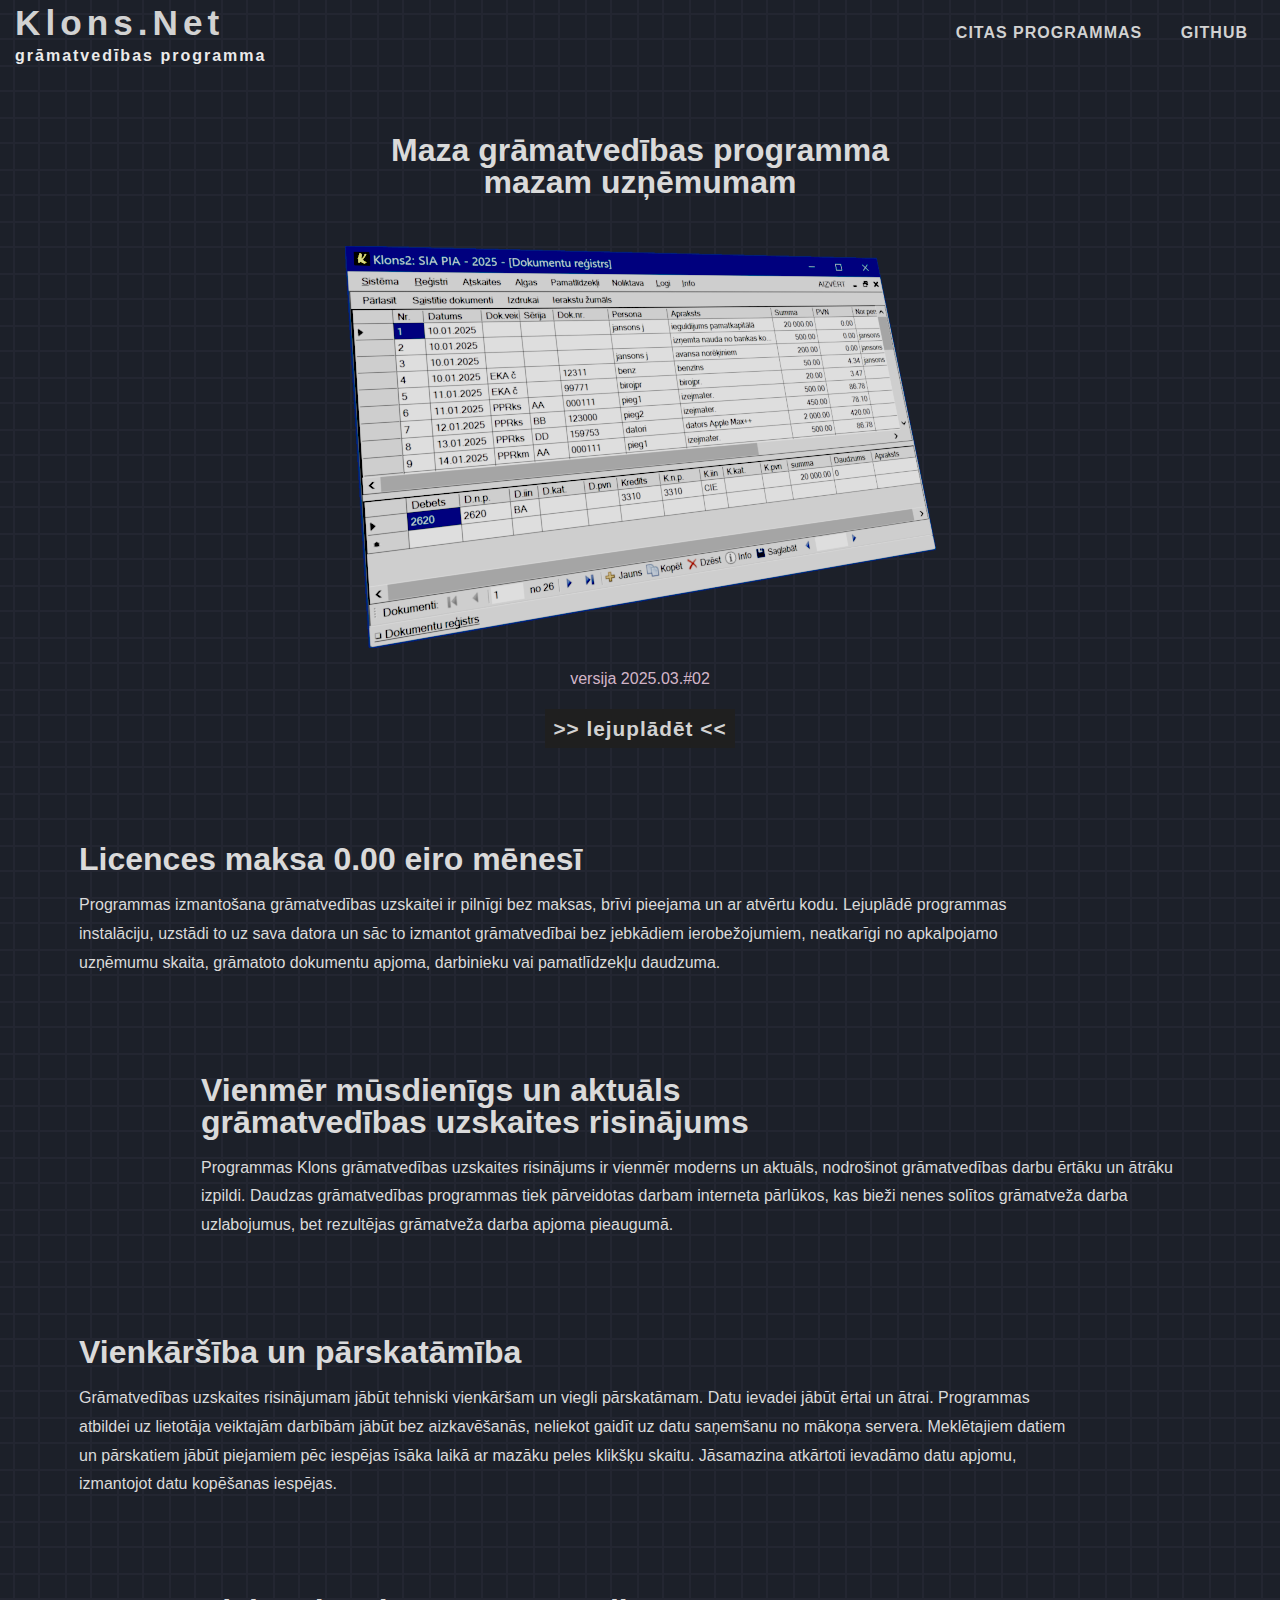
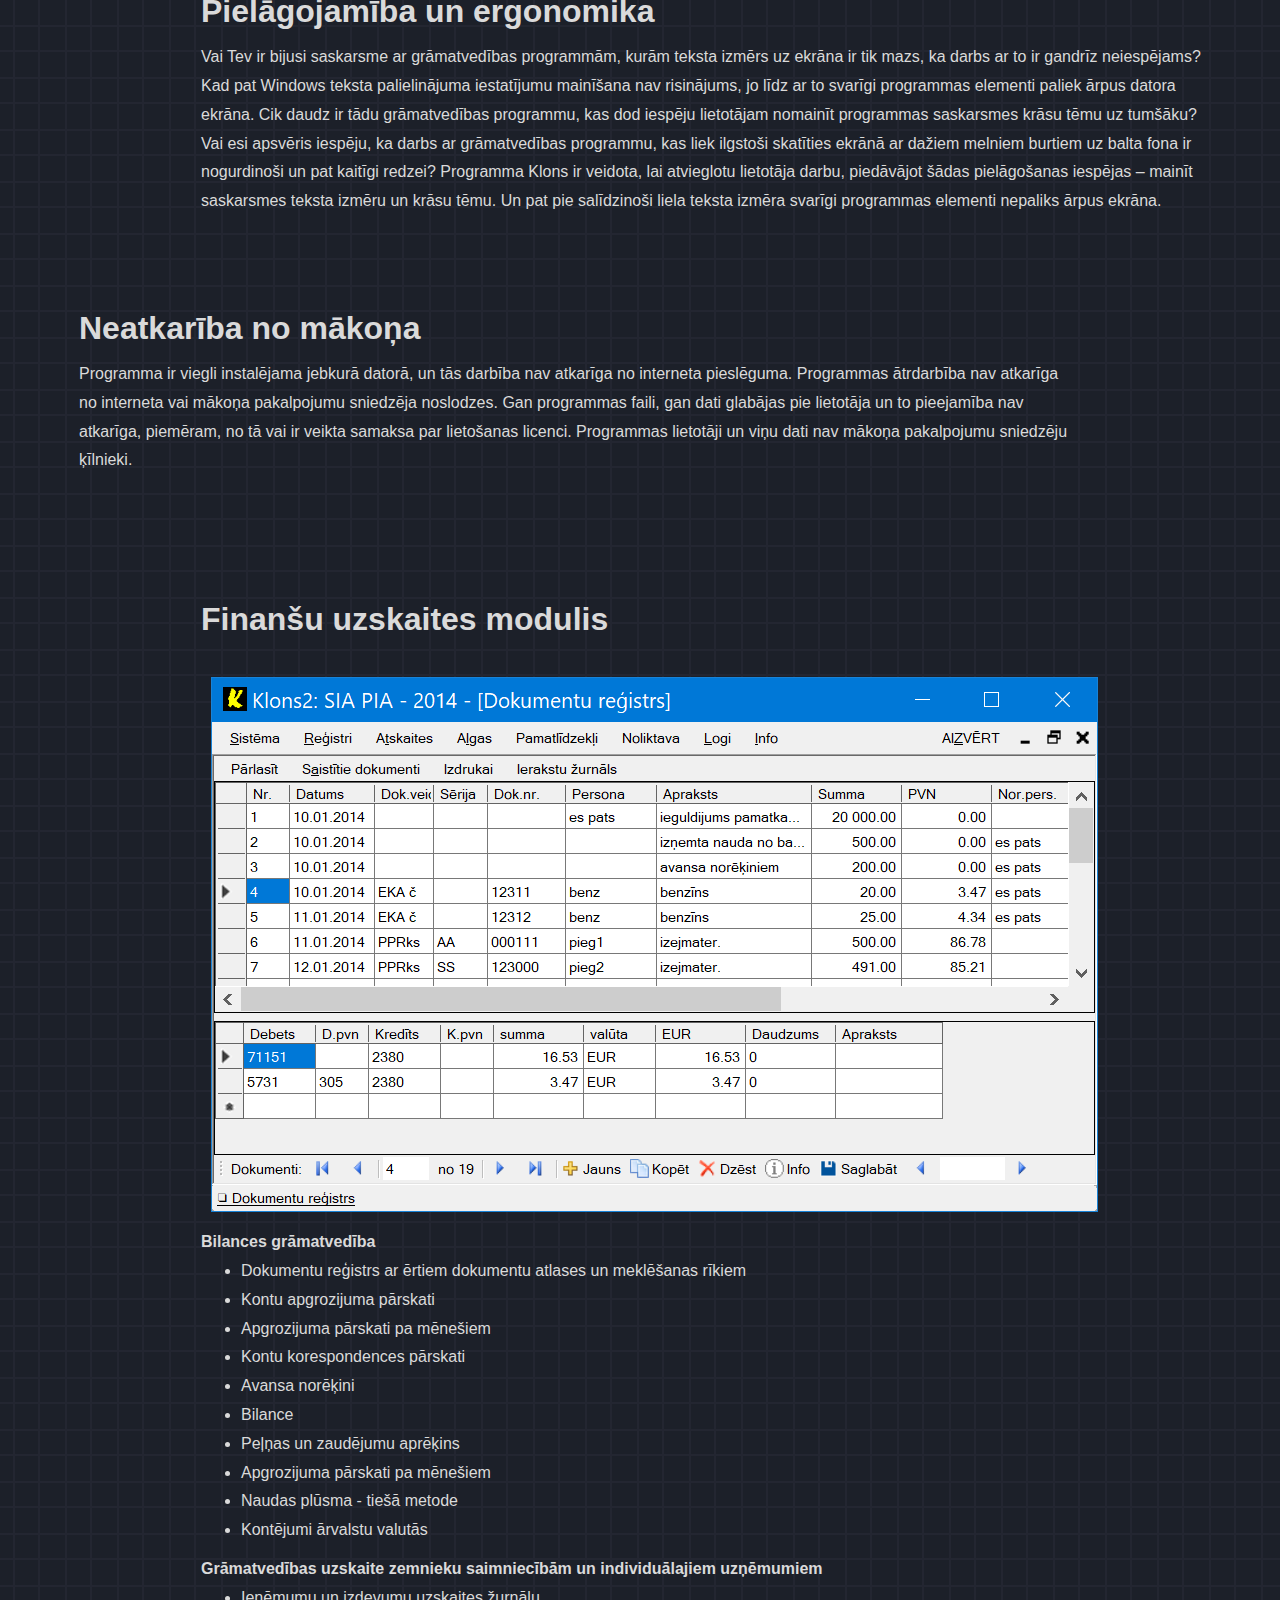
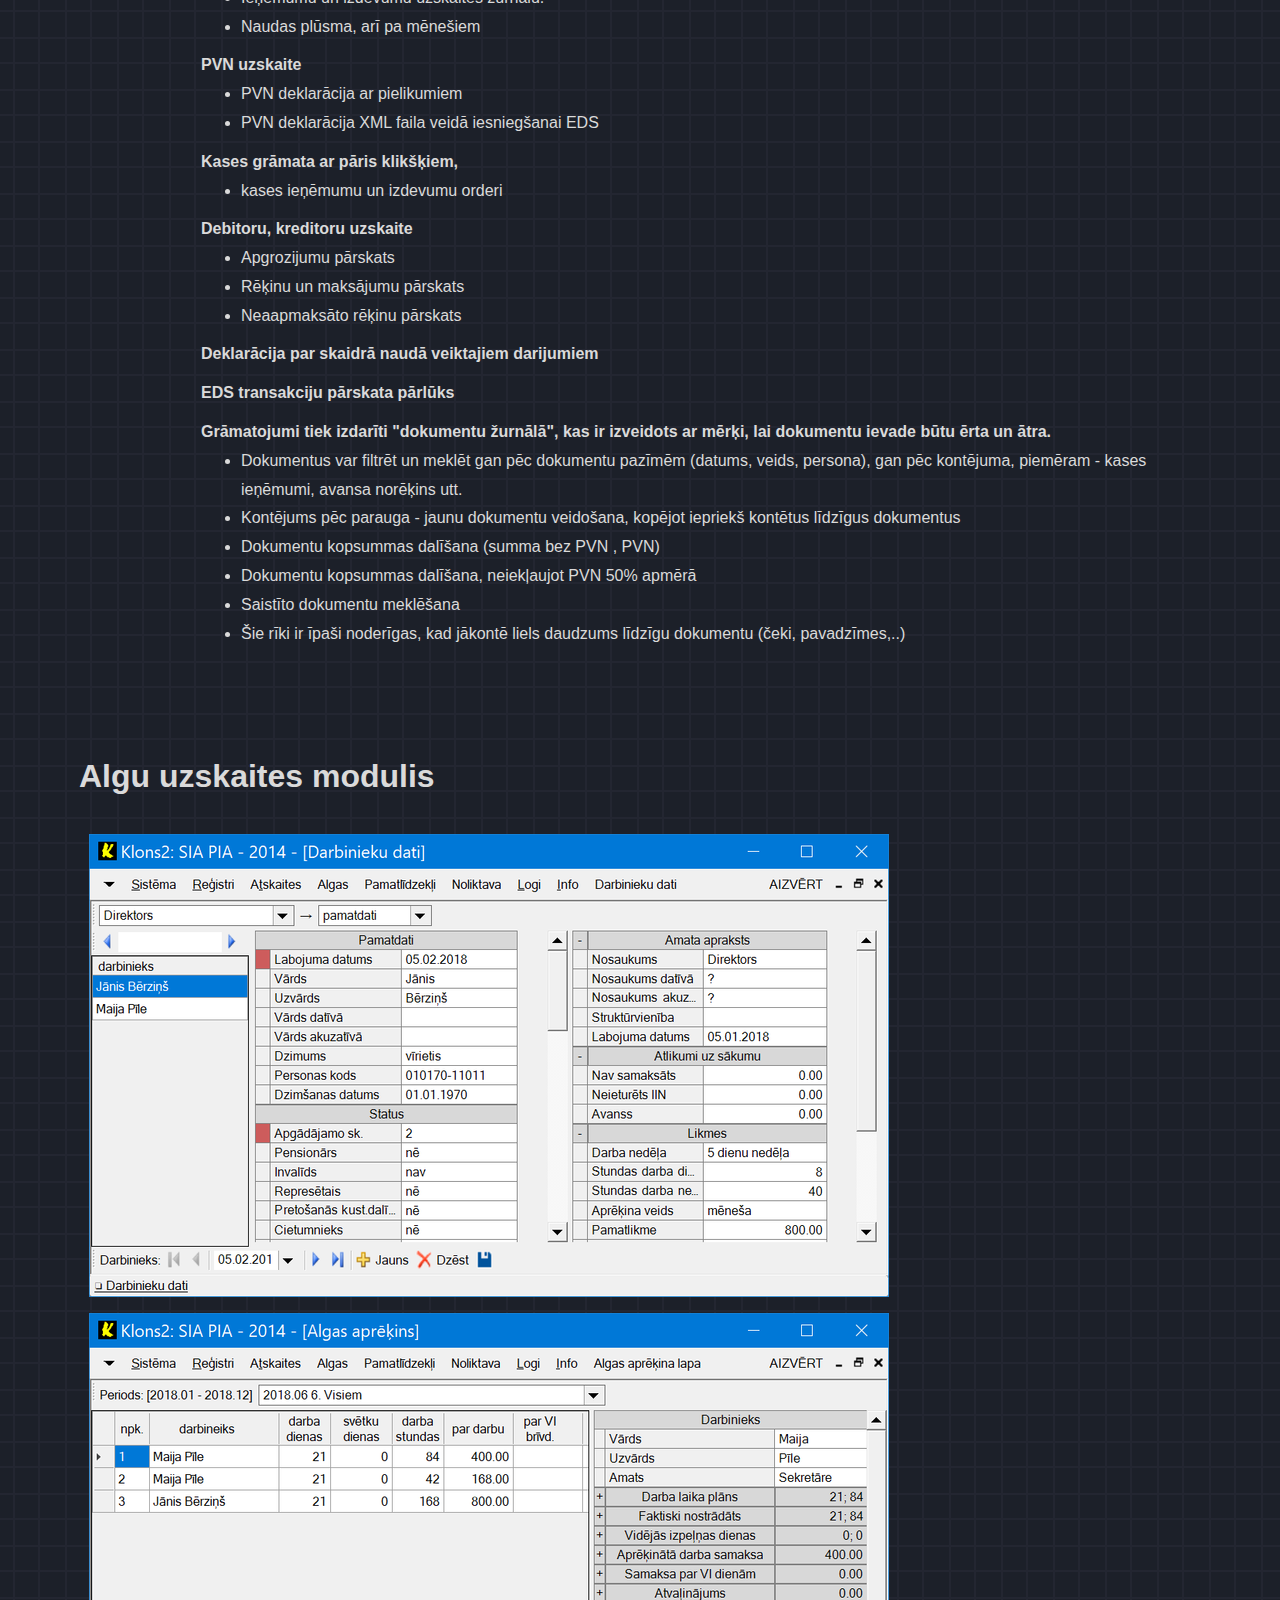
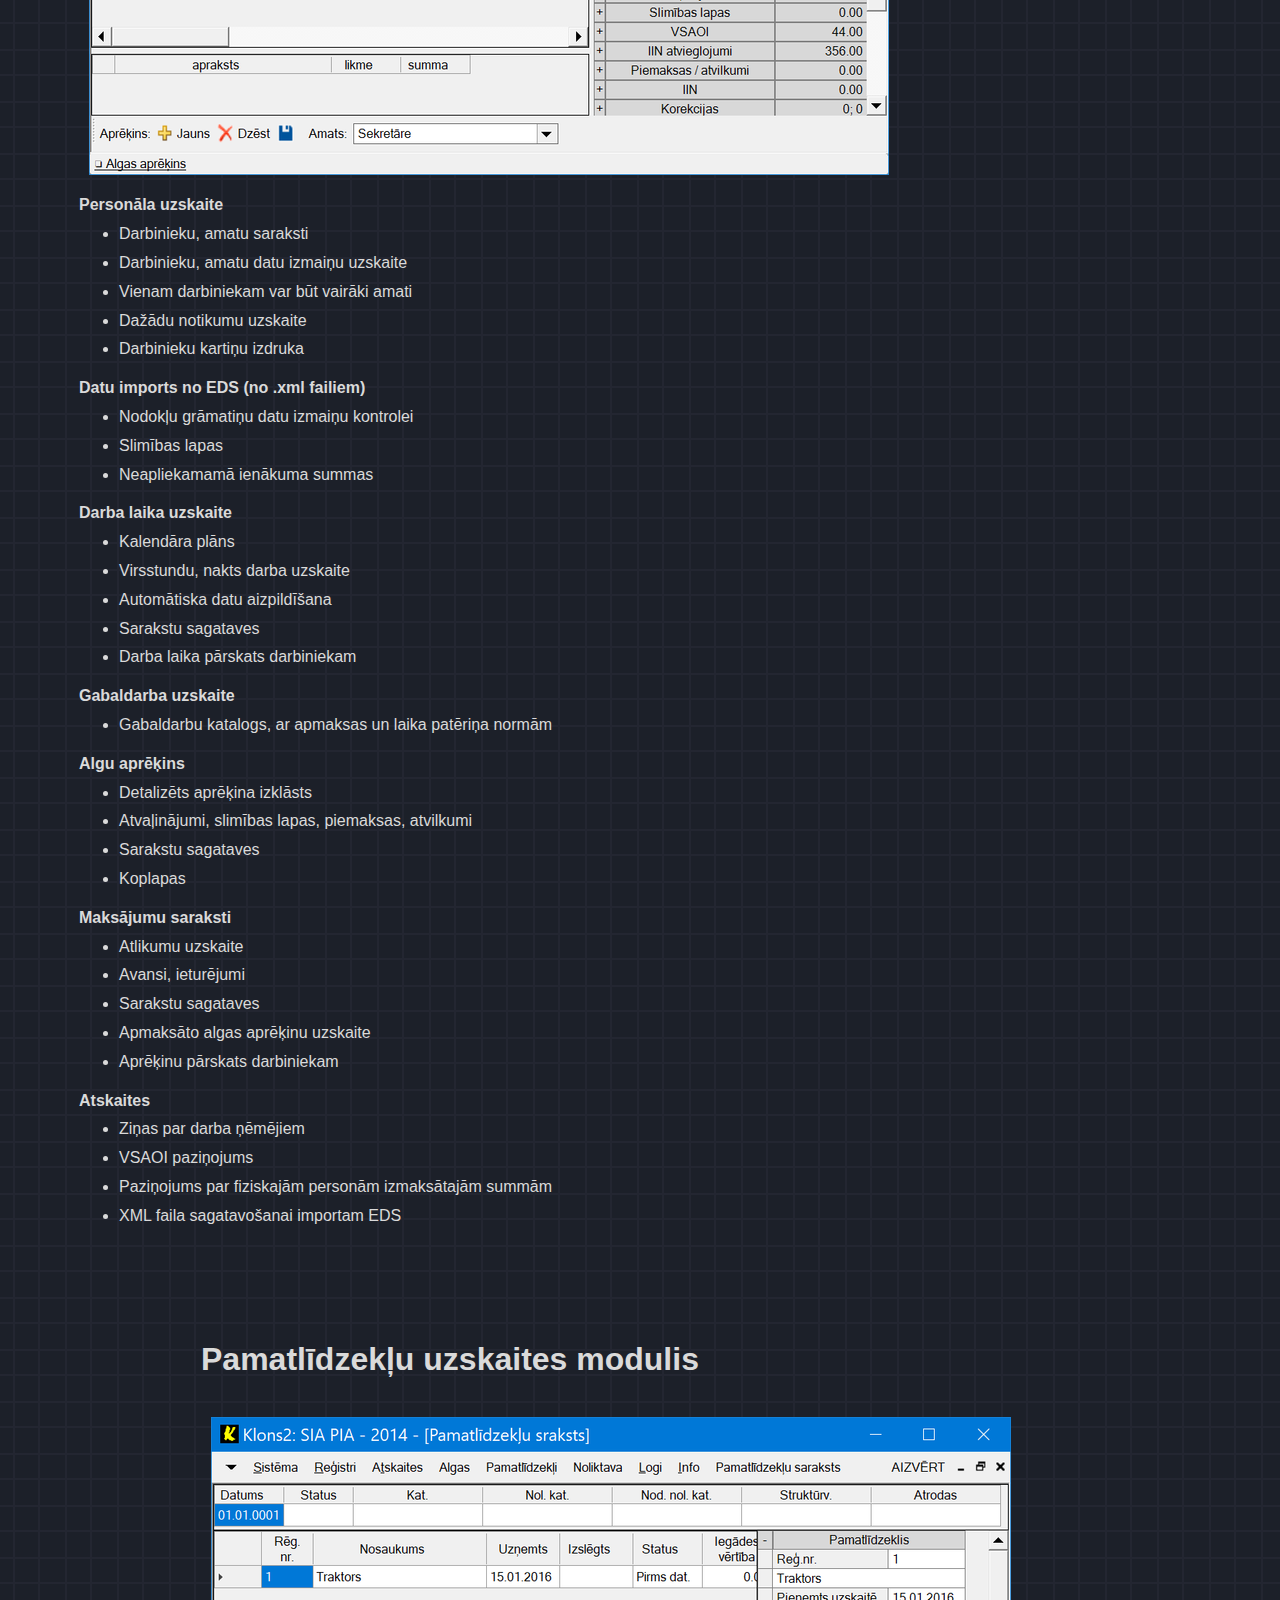
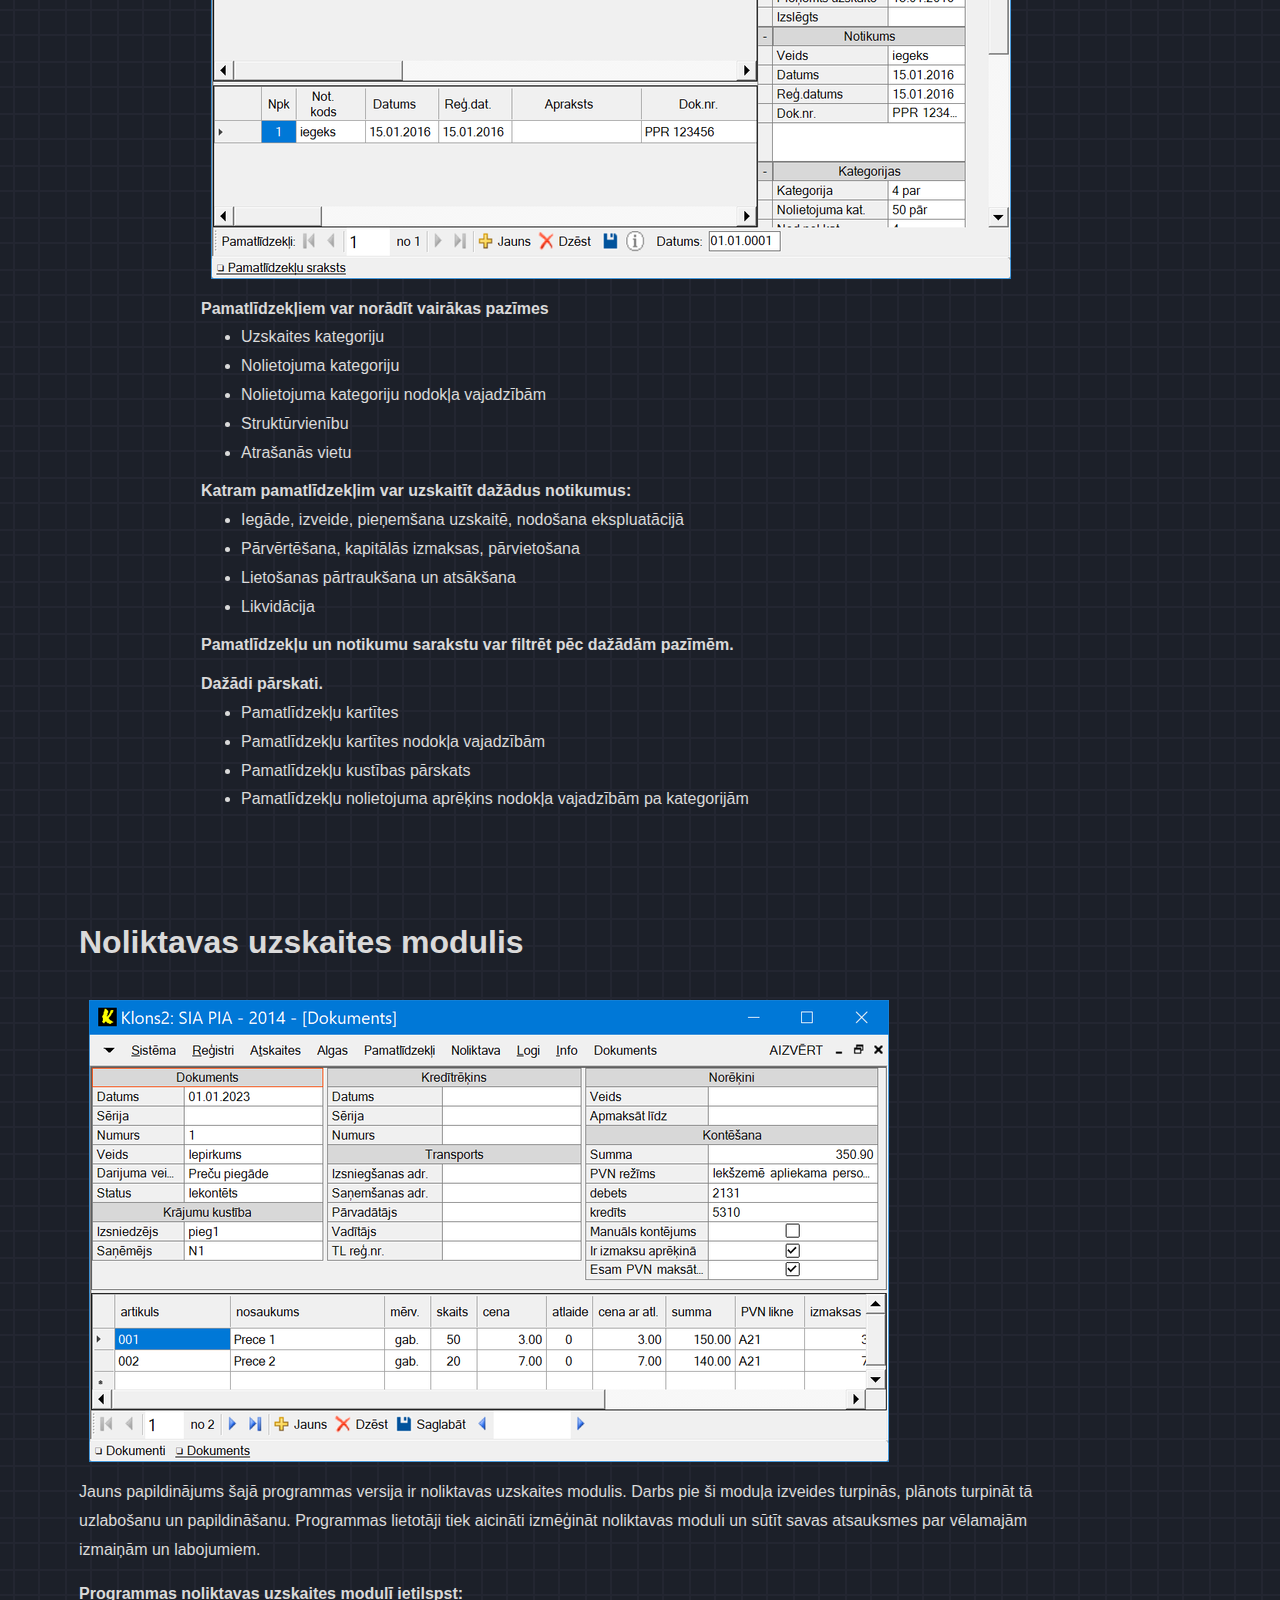
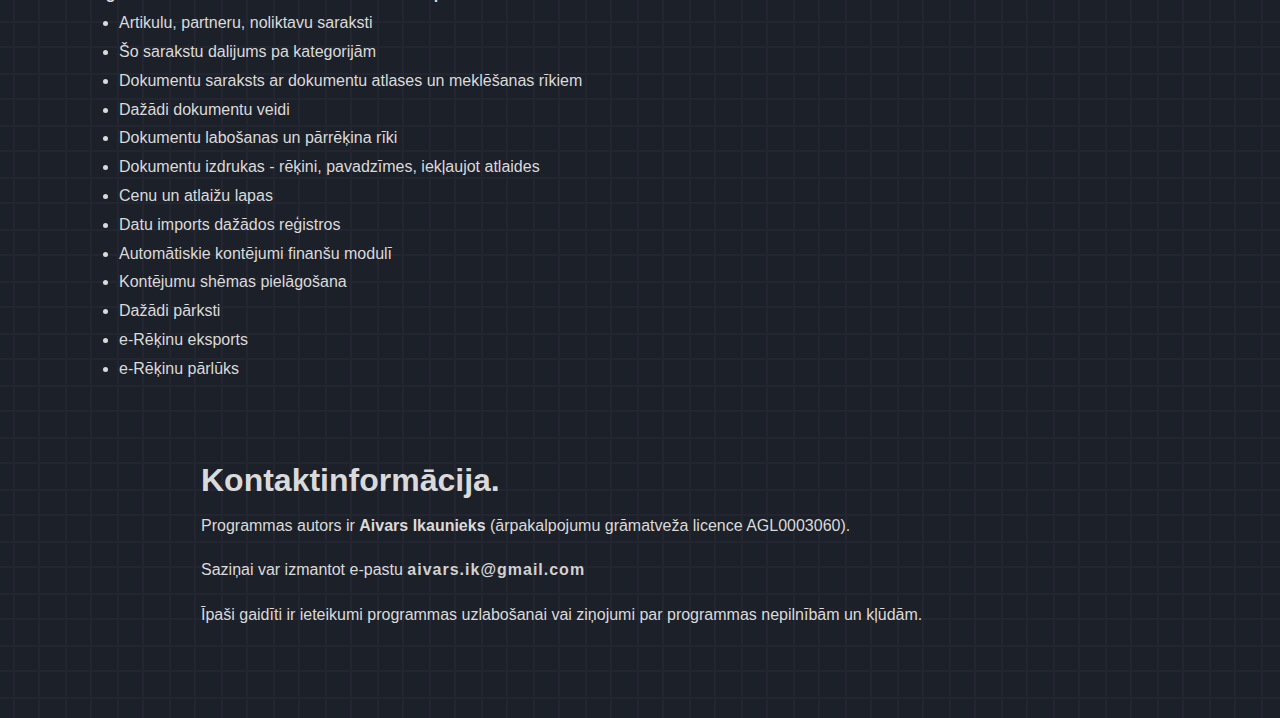
<file: index.html>
﻿<!DOCTYPE html
	PUBLIC "-//W3C//DTD XHTML 1.0 Transitional//EN" "http://www.w3.org/TR/xhtml1/DTD/xhtml1-transitional.dtd">
<html xmlns="http://www.w3.org/1999/xhtml">

<head>
	<meta http-equiv="Content-Language" content="lv" />
	<meta http-equiv="Content-Type" content="text/html; charset=utf-8" />
	<meta http-equiv="CACHE-CONTROL" content="NO-CACHE" />
	<meta http-equiv="PRAGMA" content="NO-CACHE" />
	<meta http-equiv="EXPIRES" content="mon, 27 sep 2010 14:30:00 GMT" />

	<meta name="description" content="KLONS ir maza bezmaksas grāmatvedības programma." />

	<title>Grāmatvedības programma KLONS</title>

	<link rel="stylesheet" type="text/css" href="style.css">

</head>

<body>

	<div class="fixed-div">
		<div id="site-header">
			<div class="container inside-header">
				<div class="inside-header-branding">
					<p class="klons1">
						<a class="klons11" href="https://klons.id.lv/" title="Klons.Net">Klons.Net</a>
					</p>
					<p class="klons1a">grāmatvedības programma</p>
				</div>
				<div class="site-nav">
					<div class="site-nav-items">
						<a class="site-nav-item" href="apps2.html">CITAS PROGRAMMAS</a>
						<a class="site-nav-item" href="https://github.com/Camel-RD/Klons2a">GITHUB</a>
					</div>
				</div>
			</div>
		</div>
	</div>

	<div class="scrollable-div">
		<div class="container">
			<div class="content0">
				<div class="fragment-container-h1-center">
					<p class="fragment-h1-center">
						Maza grāmatvedības programma
					</p>
					<p class="fragment-h1-center">
						mazam uzņēmumam
					</p>
				</div>

				<p class="img-center">
					<a href="https://github.com/Camel-RD/Klons2a/releases/latest/download/setup_klons2.zip">
						<img alt="klons" src="./img/Klons2f4b.png" class="styleIMG" />
					</a>
				</p>

				<p class="stylePVer">
					versija 2025.03.#02
				</p>

				<div class="center-content">
					<span class="downlaod-button">
						<a href="https://github.com/Camel-RD/Klons2a/releases/latest/download/setup_klons2.zip">
							&gt;&gt; lejuplādēt &lt;&lt;
						</a>
					</span>
				</div>
				<p></p>
			</div>

			<div class="content1">
				<p class="fragment-h1">Licences maksa 0.00 eiro mēnesī</p>
				<p>Programmas izmantošana grāmatvedības uzskaitei ir pilnīgi bez maksas, brīvi pieejama un ar atvērtu
					kodu. Lejuplādē programmas instalāciju, uzstādi to uz sava datora un sāc to izmantot grāmatvedībai
					bez jebkādiem ierobežojumiem, neatkarīgi no apkalpojamo uzņēmumu skaita, grāmatoto dokumentu apjoma,
					darbinieku vai pamatlīdzekļu daudzuma.
				</p>
			</div>

			<div class="content2">
				<p class="fragment-h1">Vienmēr mūsdienīgs un aktuāls grāmatvedības uzskaites risinājums
				<p>
				<p>Programmas Klons grāmatvedības uzskaites risinājums ir vienmēr moderns un aktuāls,
					nodrošinot grāmatvedības darbu ērtāku un ātrāku izpildi. Daudzas grāmatvedības programmas
					tiek pārveidotas darbam interneta pārlūkos, kas bieži nenes solītos grāmatveža darba
					uzlabojumus, bet rezultējas grāmatveža darba apjoma pieaugumā.
				</p>
			</div>

			<div class="content1">
				<p class="fragment-h1">Vienkāršība un pārskatāmība</p>
				<p>Grāmatvedības uzskaites risinājumam jābūt tehniski vienkāršam un viegli pārskatāmam.
					Datu ievadei jābūt ērtai un ātrai. Programmas atbildei uz lietotāja veiktajām darbībām
					jābūt bez aizkavēšanās, neliekot gaidīt uz datu saņemšanu no mākoņa servera.
					Meklētajiem datiem un pārskatiem jābūt piejamiem pēc iespējas īsāka laikā ar
					mazāku peles klikšķu skaitu. Jāsamazina atkārtoti ievadāmo datu apjomu,
					izmantojot datu kopēšanas iespējas.
				</p>
			</div>

			<div class="content2">
				<p class="fragment-h1">Pielāgojamība un ergonomika</p>
				<p>Vai Tev ir bijusi saskarsme ar grāmatvedības programmām, kurām teksta izmērs uz
					ekrāna ir tik mazs, ka darbs ar to ir gandrīz neiespējams? Kad pat Windows
					teksta palielinājuma iestatījumu mainīšana nav risinājums, jo līdz ar to
					svarīgi programmas elementi paliek ārpus datora ekrāna. Cik daudz ir tādu
					grāmatvedības programmu, kas dod iespēju lietotājam nomainīt programmas
					saskarsmes krāsu tēmu uz tumšāku? Vai esi apsvēris iespēju, ka darbs ar
					grāmatvedības programmu, kas liek ilgstoši skatīties ekrānā ar dažiem
					melniem burtiem uz balta fona ir nogurdinoši un pat kaitīgi redzei?
					Programma Klons ir veidota, lai atvieglotu lietotāja darbu, piedāvājot
					šādas pielāgošanas iespējas – mainīt saskarsmes teksta izmēru un krāsu
					tēmu. Un pat pie salīdzinoši liela teksta izmēra svarīgi programmas
					elementi nepaliks ārpus ekrāna.
				</p>
			</div>

			<div class="content1">
				<p class="fragment-h1">Neatkarība no mākoņa</p>
				<p>Programma ir viegli instalējama jebkurā datorā, un tās darbība nav atkarīga no
					interneta pieslēguma. Programmas ātrdarbība nav atkarīga no interneta vai
					mākoņa pakalpojumu sniedzēja noslodzes. Gan programmas faili, gan dati
					glabājas pie lietotāja un to pieejamība nav atkarīga, piemēram, no tā vai
					ir veikta samaksa par lietošanas licenci. Programmas lietotāji un viņu
					dati nav mākoņa pakalpojumu sniedzēju ķīlnieki.
				</p>
			</div>

			<div class="content2">
				<div class="fragment-container-h1">
					<p class="fragment-h1">Finanšu uzskaites modulis</p>
				</div>

				<p class="img-left">
					<a href="https://github.com/Camel-RD/Klons2a/releases/latest/download/setup_klons2.zip">
						<img alt="klons" src="./img/Klons2f.png" class="styleIMG" />
					</a>
				</p>
				<p></p>

				<p class="styleH3">Bilances grāmatvedība</p>
				<ul>
					<li> Dokumentu reģistrs ar ērtiem dokumentu atlases un meklēšanas rīkiem</li>
					<li> Kontu apgrozijuma pārskati</li>
					<li> Apgrozijuma pārskati pa mēnešiem</li>
					<li> Kontu korespondences pārskati</li>
					<li> Avansa norēķini</li>
					<li> Bilance</li>
					<li> Peļņas un zaudējumu aprēķins</li>
					<li> Apgrozijuma pārskati pa mēnešiem</li>
					<li> Naudas plūsma - tiešā metode</li>
					<li> Kontējumi ārvalstu valutās</li>
				</ul>

				<p class="styleH3">Grāmatvedības uzskaite zemnieku saimniecībām un individuālajiem uzņēmumiem</p>
				<ul>
					<li>Ieņēmumu un izdevumu uzskaites žurnālu.</li>
					<li>Naudas plūsma, arī pa mēnešiem</li>
				</ul>

				<p class="styleH3">PVN uzskaite</p>
				<ul>
					<li>PVN deklarācija ar pielikumiem&nbsp;</li>
					<li>PVN deklarācija XML faila veidā iesniegšanai EDS&nbsp;</li>
				</ul>

				<p class="styleH3">Kases grāmata ar pāris klikšķiem,</p>
				<ul>
					<li>kases ieņēmumu un izdevumu orderi</li>
				</ul>

				<p class="styleH3">Debitoru, kreditoru uzskaite</p>
				<ul>
					<li>Apgrozijumu pārskats</li>
					<li>Rēķinu un maksājumu pārskats</li>
					<li>Neaapmaksāto rēķinu pārskats</li>
				</ul>

				<p class="styleH3">Deklarācija par skaidrā naudā veiktajiem darijumiem</p>
				<p class="styleH3">EDS transakciju pārskata pārlūks</p>
				<p class="styleH3">Grāmatojumi tiek izdarīti "dokumentu žurnālā", kas ir izveidots ar mērķi, lai
					dokumentu ievade būtu ērta un ātra.</p>
				<ul>
					<li>Dokumentus var filtrēt un meklēt gan pēc dokumentu pazīmēm (datums, veids, persona), gan pēc
						kontējuma, piemēram - kases ieņēmumi, avansa norēķins utt.</li>
					<li>Kontējums pēc parauga - jaunu dokumentu veidošana, kopējot iepriekš kontētus līdzīgus dokumentus
					</li>
					<li>Dokumentu kopsummas dalīšana (summa bez PVN , PVN)</li>
					<li>Dokumentu kopsummas dalīšana, neiekļaujot PVN 50% apmērā</li>
					<li>Saistīto dokumentu meklēšana</li>
					<li>Šie rīki ir īpaši noderīgas, kad jākontē liels daudzums līdzīgu dokumentu (čeki, pavadzīmes,..)
					</li>
				</ul>

			</div>

			<div class="content1">
				<div class="fragment-container-h1">
					<p class="fragment-h1">Algu uzskaites modulis</p>
				</div>

				<p class="img-left">
					<a href="https://github.com/Camel-RD/Klons2a/releases/latest/download/setup_klons2.zip">
						<img alt="klons" src="./img/Klons2a1.png" class="styleIMG" />
					</a>
				</p>
				<p class="img-left">
					<a href="https://github.com/Camel-RD/Klons2a/releases/latest/download/setup_klons2.zip">
						<img alt="klons" src="./img/Klons2a2.png" class="styleIMG" />
					</a>
				</p>

				<p></p>

				<p class="styleH3">Personāla uzskaite</p>
				<ul>
					<li>Darbinieku, amatu saraksti</li>
					<li>Darbinieku, amatu datu izmaiņu uzskaite</li>
					<li>Vienam darbiniekam var būt vairāki amati</li>
					<li>Dažādu notikumu uzskaite</li>
					<li>Darbinieku kartiņu izdruka</li>
				</ul>
				<p class="styleH3">Datu imports no EDS (no .xml failiem)</p>
				<ul>
					<li>Nodokļu grāmatiņu datu izmaiņu kontrolei</li>
					<li>Slimības lapas</li>
					<li>Neapliekamamā ienākuma summas</li>
				</ul>
				<p class="styleH3">Darba laika uzskaite</p>
				<ul>
					<li>Kalendāra plāns</li>
					<li>Virsstundu, nakts darba uzskaite</li>
					<li>Automātiska datu aizpildīšana</li>
					<li>Sarakstu sagataves</li>
					<li>Darba laika pārskats darbiniekam</li>
				</ul>
				<p class="styleH3">Gabaldarba uzskaite</p>
				<ul>
					<li>Gabaldarbu katalogs, ar apmaksas un laika patēriņa normām</li>
				</ul>
				<p class="styleH3">Algu aprēķins</p>
				<ul>
					<li>Detalizēts aprēķina izklāsts</li>
					<li>Atvaļinājumi, slimības lapas, piemaksas, atvilkumi</li>
					<li>Sarakstu sagataves</li>
					<li>Koplapas</li>
				</ul>
				<p class="styleH3">Maksājumu saraksti</p>
				<ul>
					<li>Atlikumu uzskaite</li>
					<li>Avansi, ieturējumi</li>
					<li>Sarakstu sagataves</li>
					<li>Apmaksāto algas aprēķinu uzskaite</li>
					<li>Aprēķinu pārskats darbiniekam</li>
				</ul>
				<p class="styleH3">Atskaites</p>
				<ul>
					<li>Ziņas par darba ņēmējiem</li>
					<li>VSAOI paziņojums</li>
					<li>Paziņojums par fiziskajām personām izmaksātajām summām</li>
					<li>XML faila sagatavošanai importam EDS</li>
				</ul>

			</div>


			<div class="content2">
				<div class="fragment-container-h1">
					<p class="fragment-h1">Pamatlīdzekļu uzskaites modulis</p>
				</div>

				<p class="img-left">
					<a href="https://github.com/Camel-RD/Klons2a/releases/latest/download/setup_klons2.zip">
						<img alt="klons" src="./img/Klons2p.png" class="styleIMG" />
					</a>
				</p>
				<p></p>

				<p class="styleH3">Pamatlīdzekļiem var norādīt vairākas pazīmes</p>
				<ul>
					<li>Uzskaites kategoriju</li>
					<li>Nolietojuma kategoriju</li>
					<li>Nolietojuma kategoriju nodokļa vajadzībām</li>
					<li>Struktūrvienību</li>
					<li>Atrašanās vietu</li>
				</ul>
				<p class="styleH3">Katram pamatlīdzekļim var uzskaitīt dažādus notikumus:</p>
				<ul>
					<li>Iegāde, izveide, pieņemšana uzskaitē, nodošana ekspluatācijā</li>
					<li>Pārvērtēšana, kapitālās izmaksas, pārvietošana</li>
					<li>Lietošanas pārtraukšana un atsākšana</li>
					<li>Likvidācija</li>
				</ul>
				<p class="styleH3">Pamatlīdzekļu un notikumu sarakstu var filtrēt pēc dažādām pazīmēm.</p>
				<p class="styleH3">Dažādi pārskati.</p>
				<ul>
					<li>Pamatlīdzekļu kartītes</li>
					<li>Pamatlīdzekļu kartītes nodokļa vajadzībām</li>
					<li>Pamatlīdzekļu kustības pārskats</li>
					<li>Pamatlīdzekļu nolietojuma aprēķins nodokļa vajadzībām pa kategorijām</li>
				</ul>

			</div>


			<div class="content1">
				<div class="fragment-container-h1">
					<p class="fragment-h1">Noliktavas uzskaites modulis</p>
				</div>

				<p class="img-left">
					<a href="https://github.com/Camel-RD/Klons2a/releases/latest/download/setup_klons2.zip">
						<img alt="klons" src="./img/Klons2m.png" class="styleIMG" />
					</a>
				</p>
				<p></p>

				<p>Jauns papildinājums šajā programmas versija ir noliktavas uzskaites modulis.
					Darbs pie ši moduļa izveides turpinās, plānots turpināt tā uzlabošanu un papildināšanu.
					Programmas lietotāji tiek aicināti izmēģināt noliktavas moduli un sūtīt savas
					atsauksmes par vēlamajām izmaiņām un labojumiem.</p>

				<p class="styleH3">Programmas noliktavas uzskaites modulī ietilspst:</p>
				<ul>
					<li>Artikulu, partneru, noliktavu saraksti</li>
					<li>Šo sarakstu dalijums pa kategorijām</li>
					<li>Dokumentu saraksts ar dokumentu atlases un meklēšanas rīkiem</li>
					<li>Dažādi dokumentu veidi</li>
					<li>Dokumentu labošanas un pārrēķina rīki</li>
					<li>Dokumentu izdrukas - rēķini, pavadzīmes, iekļaujot atlaides</li>
					<li>Cenu un atlaižu lapas</li>
					<li>Datu imports dažādos reģistros</li>
					<li>Automātiskie kontējumi finanšu modulī</li>
					<li>Kontējumu shēmas pielāgošana</li>
					<li>Dažādi pārksti</li>
					<li>e-Rēķinu eksports</li>
					<li>e-Rēķinu pārlūks</li>
				</ul>

			</div>

			<div class="content2">
				<p class="fragment-h1">Kontaktinformācija.</p>
				<p>Programmas autors ir <b>Aivars Ikaunieks</b> (ārpakalpojumu grāmatveža licence AGL0003060).</p>
				<p>Saziņai var izmantot e-pastu
					<a href="mailto:aivars.ik@gmail.com">aivars.ik@gmail.com</a>
				</p>
				<p>Īpaši gaidīti ir ieteikumi programmas uzlabošanai vai ziņojumi par programmas nepilnībām un kļūdām.
				</p>
			</div>


		</div>
	</div>


</body>

</html>
</file>
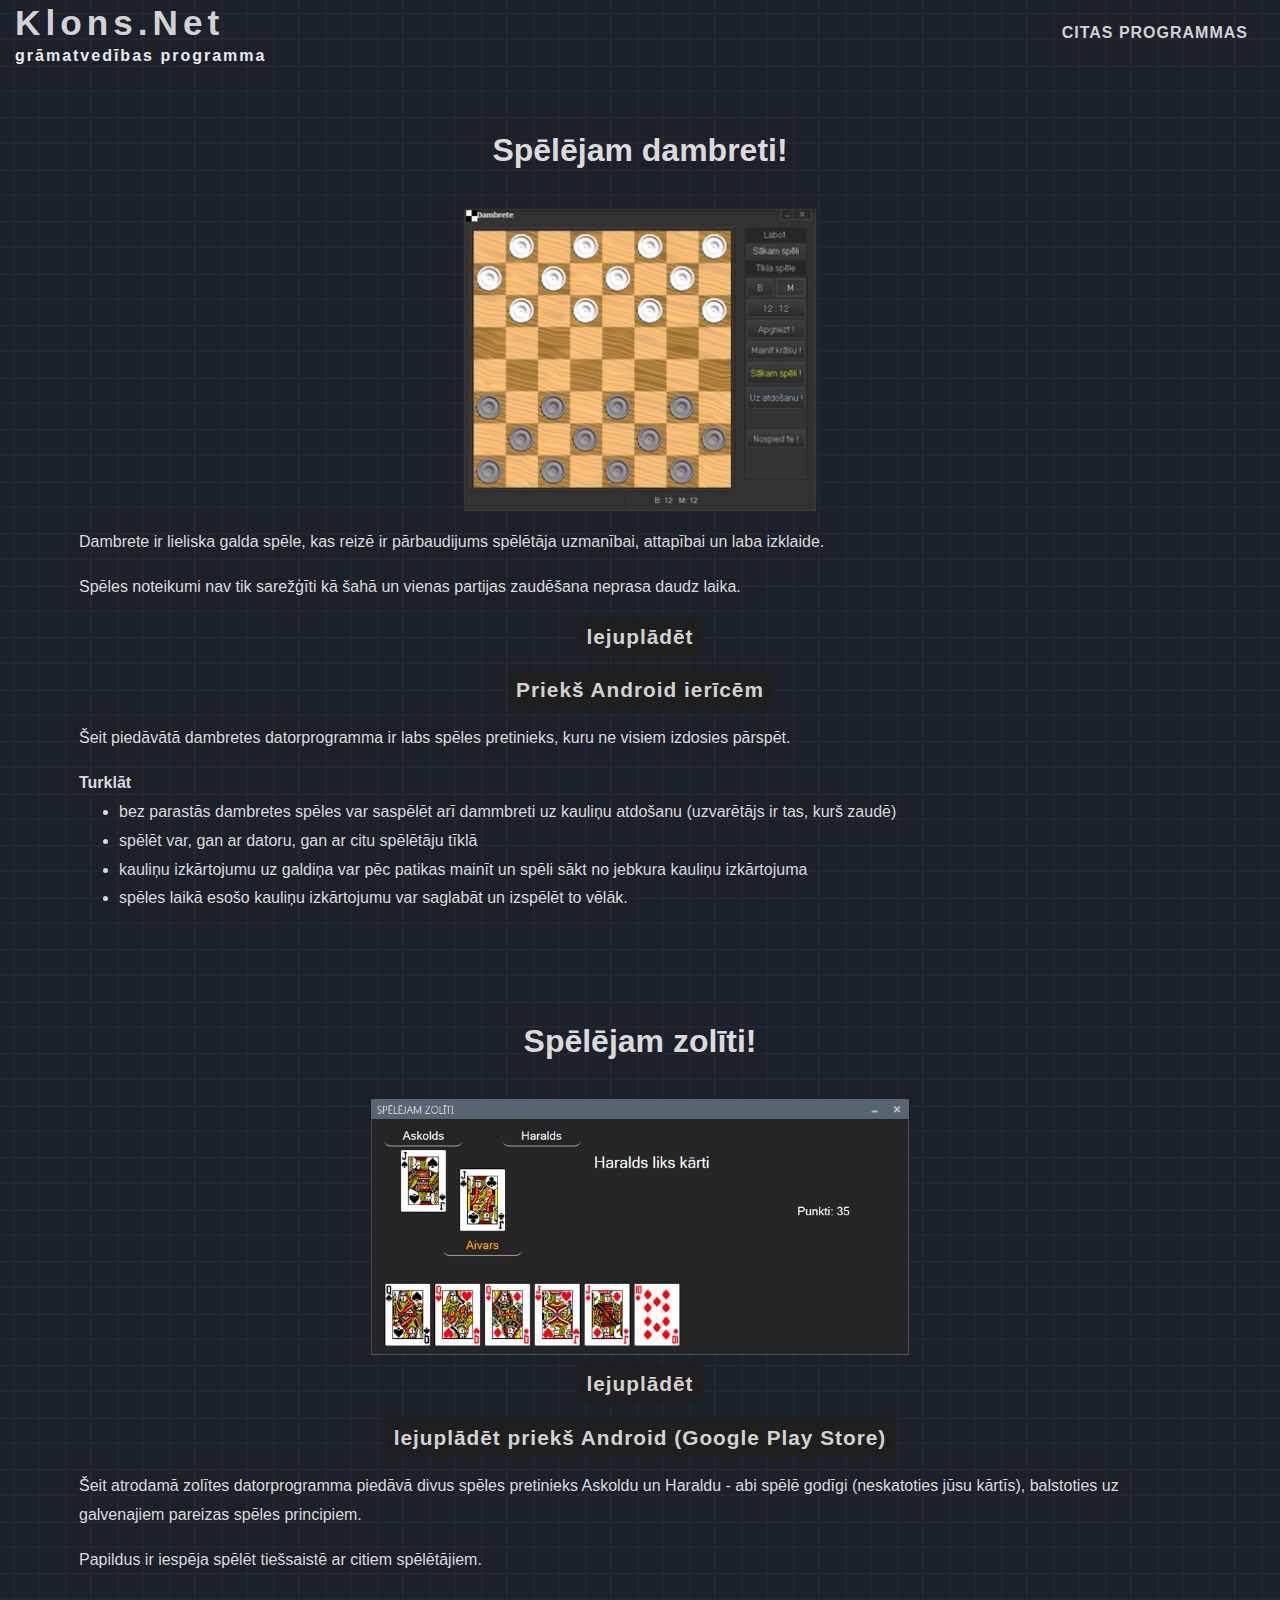
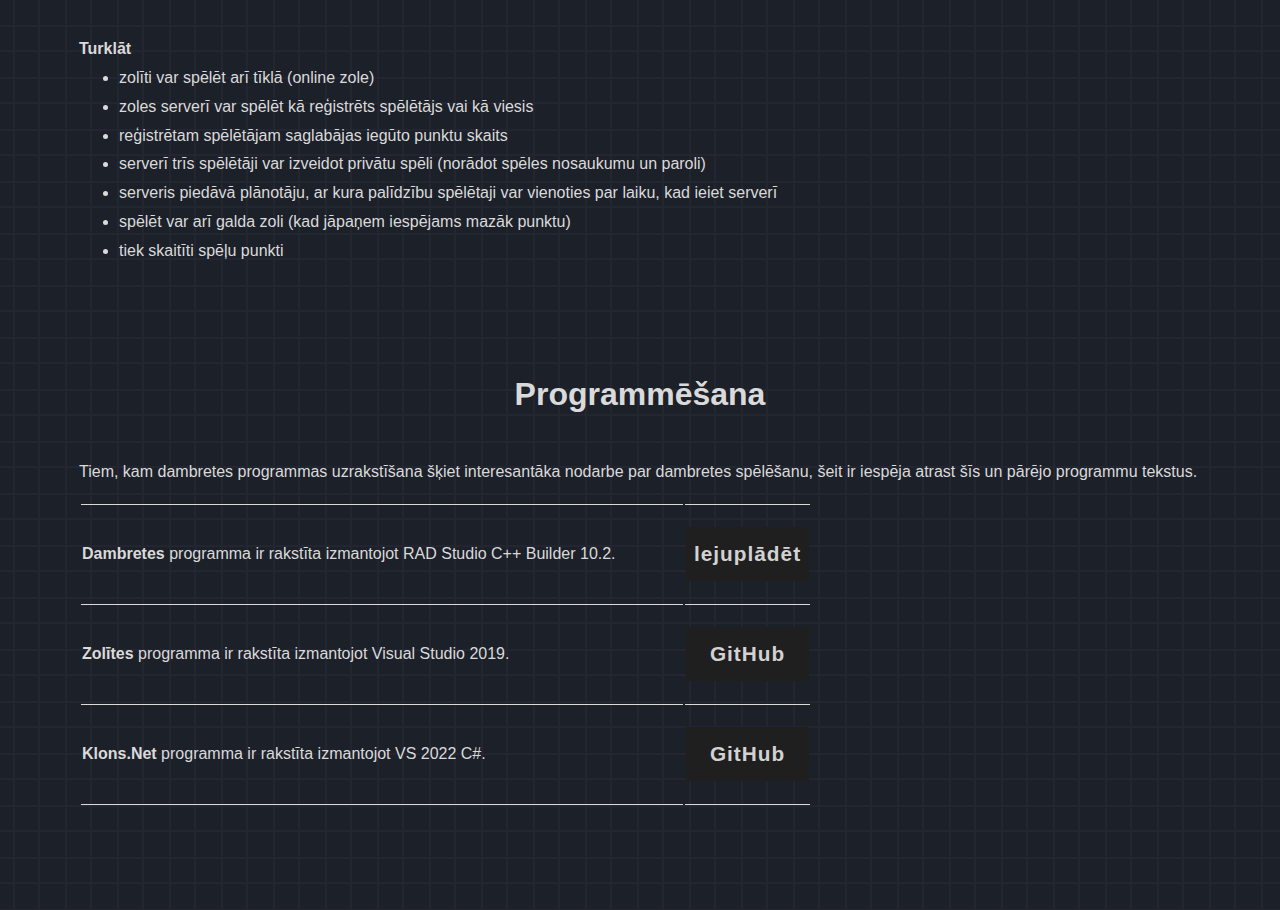
<file: apps2.html>
﻿<!DOCTYPE html PUBLIC "-//W3C//DTD XHTML 1.0 Transitional//EN" "http://www.w3.org/TR/xhtml1/DTD/xhtml1-transitional.dtd">
<html xmlns="http://www.w3.org/1999/xhtml">

<head>
<meta http-equiv="Content-Language" content="lv" />
<meta http-equiv="Content-Type" content="text/html; charset=utf-8" />
<meta http-equiv="CACHE-CONTROL" content="NO-CACHE"/>
<meta http-equiv="PRAGMA" content="NO-CACHE"/>
<meta http-equiv="EXPIRES" content="mon, 27 sep 2010 14:30:00 GMT"/>

<meta name="description" content="KLONS ir maza bezmaksas grāmatvedības programma." />

<title>Grāmatvedības programma KLONS</title>

<link rel="stylesheet" type="text/css" href="style.css">

</head>

<body>

<div class="fixed-div">
	<div id="site-header">
		<div class="container inside-header">
			<div class="inside-header-branding">
				<p class="klons1">
					<a class="klons11" href="https://klons.id.lv/" title="Klons.Net">Klons.Net</a>
				</p>
				<p  class="klons1a">grāmatvedības programma</p>
			</div>
			<div class="site-nav">
				<div class="site-nav-items">
 					<a class="site-nav-item" href="apps2.html">CITAS PROGRAMMAS</a>
				</div>
			</div>
		</div>
	</div>
</div>

<div class="scrollable-div">
	<div class="container">
		<div class="content0">

			<div class="fragment-container-h1-center">
				<p class="fragment-h1-center">Spēlējam dambreti!</p>
			</div>

			<p class="img-center">
				<a href="https://github.com/Camel-RD/Camel-RD.github.io/releases/download/2020.09-1/setup_dambrete_2018.zip">
					<img alt="dambrete" longdesc="dambrete" src="./img/da2.jpg" height="304" class="styleIMG" />
				</a>
			</p>
			<p></p>

			<p>Dambrete ir lieliska galda spēle, kas reizē ir pārbaudijums spēlētāja 
				uzmanībai, attapībai un laba izklaide. 
			</p>
			<p>Spēles noteikumi nav tik sarežģīti kā šahā un vienas partijas 
				zaudēšana neprasa daudz laika.
			</p>
			<p class="stylePCenter">
					
			<div class="center-content">
				<span class="downlaod-button">
					<a href="https://github.com/Camel-RD/Camel-RD.github.io/releases/download/2020.09-1/setup_dambrete_2018.zip">lejuplādēt</a>
				</span>
			</div>
			<p></p>
			<div class="center-content">
				<span class="downlaod-button">
					<a href="https://play.google.com/store/apps/details?id=com.camelrd.dambrete2"> Priekš Android ierīcēm</a>
				</span>
			</div>
					
			<p>
				Šeit piedāvātā dambretes datorprogramma ir labs spēles pretinieks, kuru ne 
				visiem izdosies pārspēt. 
			</p>
			<p class = "styleH3">Turklāt</p>
			<ul>
				<li>
					bez parastās dambretes spēles var saspēlēt arī dammbreti uz kauliņu atdošanu 
					(uzvarētājs ir tas, kurš zaudē)
				</li>
				<li>
					spēlēt var, gan ar datoru, gan ar citu spēlētāju tīklā
				</li>
				<li>
					kauliņu izkārtojumu uz galdiņa var pēc patikas mainīt un spēli sākt no 
						jebkura kauliņu izkārtojuma
				</li>
				<li>
					spēles laikā esošo kauliņu izkārtojumu var 
					saglabāt un izspēlēt to vēlāk.
				</li>
			</ul>

		</div>

		<div class="content0">
			<div class="fragment-container-h1-center">
				<p class="fragment-h1-center">Spēlējam zolīti!</p>
			</div>

			<p class="img-center">
				<a href="https://github.com/Camel-RD/ZoleOnline/releases/download/v0.6/setup_Zole.zip">
					<img alt="zolīte" longdesc="dambrete" src="./img/zolew800.png" height="256" class="styleIMG" />
				</a>
			</p>

			<div class="center-content">
				<span class="downlaod-button">
					<a href="https://github.com/Camel-RD/ZoleOnline/releases/download/v0.6/setup_Zole.zip">lejuplādēt</a>
				</span>
			</div>

			<p></p>

			<div class="center-content">
				<span class="downlaod-button">
					<a href="https://play.google.com/store/apps/details?id=com.CamelRd.Zole">lejuplādēt priekš Android (Google Play Store)</a>
				</span>
			</div>

			<p>Šeit atrodamā zolītes datorprogramma piedāvā divus 
				spēles pretinieks Askoldu un Haraldu - abi spēlē godīgi (neskatoties 
				jūsu kārtīs), balstoties uz galvenajiem pareizas spēles principiem.
			</p>
			<p>Papildus ir iespēja spēlēt tiešsaistē ar citiem spēlētājiem.</p>
			<p>&nbsp;</p>
			<p class="styleH3"><strong>Turklāt</strong></p>
			<ul>
				<li>zolīti var spēlēt arī tīklā (online zole)</li>
				<li>zoles serverī var spēlēt kā reģistrēts spēlētājs vai kā viesis</li>
				<li>reģistrētam spēlētājam saglabājas iegūto punktu skaits</li>
				<li>serverī trīs spēlētāji var izveidot privātu spēli (norādot 
					spēles nosaukumu un paroli)
				</li>
				<li>serveris piedāvā plānotāju, ar kura palīdzību spēlētaji var 
					vienoties par laiku, kad ieiet serverī
				</li>
				<li>spēlēt var arī galda zoli (kad jāpaņem iespējams mazāk punktu)</li>
				<li>tiek skaitīti spēļu punkti</li>
			</ul>			

		</div>


		<div class="content0">
			<div class="fragment-container-h1-center">
				<p class="fragment-h1-center">Programmēšana</p>
			</div>

			<p></p>

			<p>Tiem, kam dambretes programmas uzrakstīšana šķiet interesantāka 
				nodarbe par dambretes spēlēšanu, šeit ir iespēja atrast šīs un pārējo 
				programmu tekstus.
			</p>

			<table>
				<tr>
					<td class="row-line1">
						<p><strong>Dambretes</strong> programma ir rakstīta izmantojot RAD Studio C++ Builder 10.2.&nbsp;&nbsp;&nbsp;&nbsp;
						</p>
					</td>
					<td class="row-line2" valign="top">
						<p class="downlaod-button">
							<a href="https://github.com/Camel-RD/Camel-RD.github.io/releases/download/2020.09-1/Dambrete2018-source.zip" title="dambrete: source">lejuplādēt</a> 
						</p>
					</td>
				</tr>
				<tr>
					<td class="row-line1">
	
						<p>
							<strong>Zolītes</strong> programma ir rakstīta izmantojot Visual Studio 2019.
						</p>
						<p></p>
	
					</td>
	
					<td class="row-line2" valign="top">
						<p class="downlaod-button">
							<a href="https://github.com/Camel-RD/ZoleOnline">GitHub</a> 
						</p>
					</td>
				</tr>
	
				<tr>
					<td class="row-line1">
						<p>
							<strong>Klons.Net</strong> programma ir rakstīta izmantojot VS 2022 C#.
							</p>
						<p></p>
					</td>
					<td class="row-line2" valign="top">
						<p class="downlaod-button">
							<a href="https://github.com/Camel-RD/Klons2a">GitHub</a>
						</p>
					</td>
				</tr>
				<tr>
					<td class="row-line1">
						&nbsp;</td>
					<td class="row-line2" valign="top">
						&nbsp;</td>
				</tr>
				</table>			

		</div>

	</div>
</div>


</body>

</html>
</file>
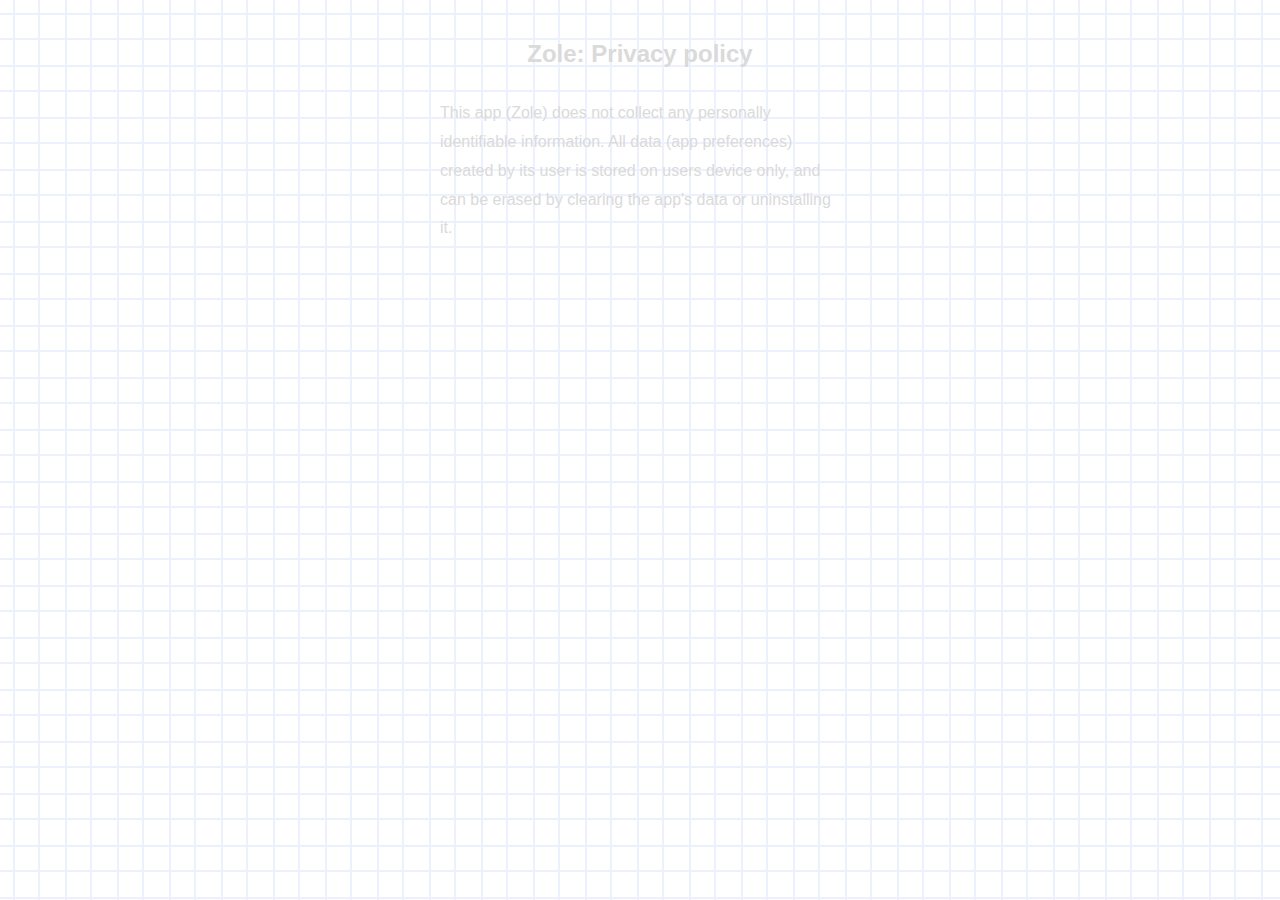
<file: privacy.html>
﻿<!DOCTYPE html PUBLIC "-//W3C//DTD XHTML 1.0 Transitional//EN" "http://www.w3.org/TR/xhtml1/DTD/xhtml1-transitional.dtd">
<html xmlns="http://www.w3.org/1999/xhtml">
<head>
<meta http-equiv="Content-Type" content="text/html; charset=utf-8" />

<meta name="description" content="Android app Zole privacy policy." />

<title>Android app Zole privacy policy</title>

<link rel="stylesheet" type="text/css" href="style.css">

</head>

<body style="background-image: url('./img/a6.bmp')">

<table align="center" style="padding: 0" border="0" cellspacing="0" cellpadding="0">
<tr>
<td style="width: 400px" class="style13">

<p  class="styleTitle1">Zole: Privacy policy</p>

<p>This app (Zole) does not collect any personally identifiable information. All data (app preferences) created by its user is stored on users device only, and can be erased by clearing the app's data or uninstalling it.</p>

</td></tr></table>
</body>

</html>
</file>
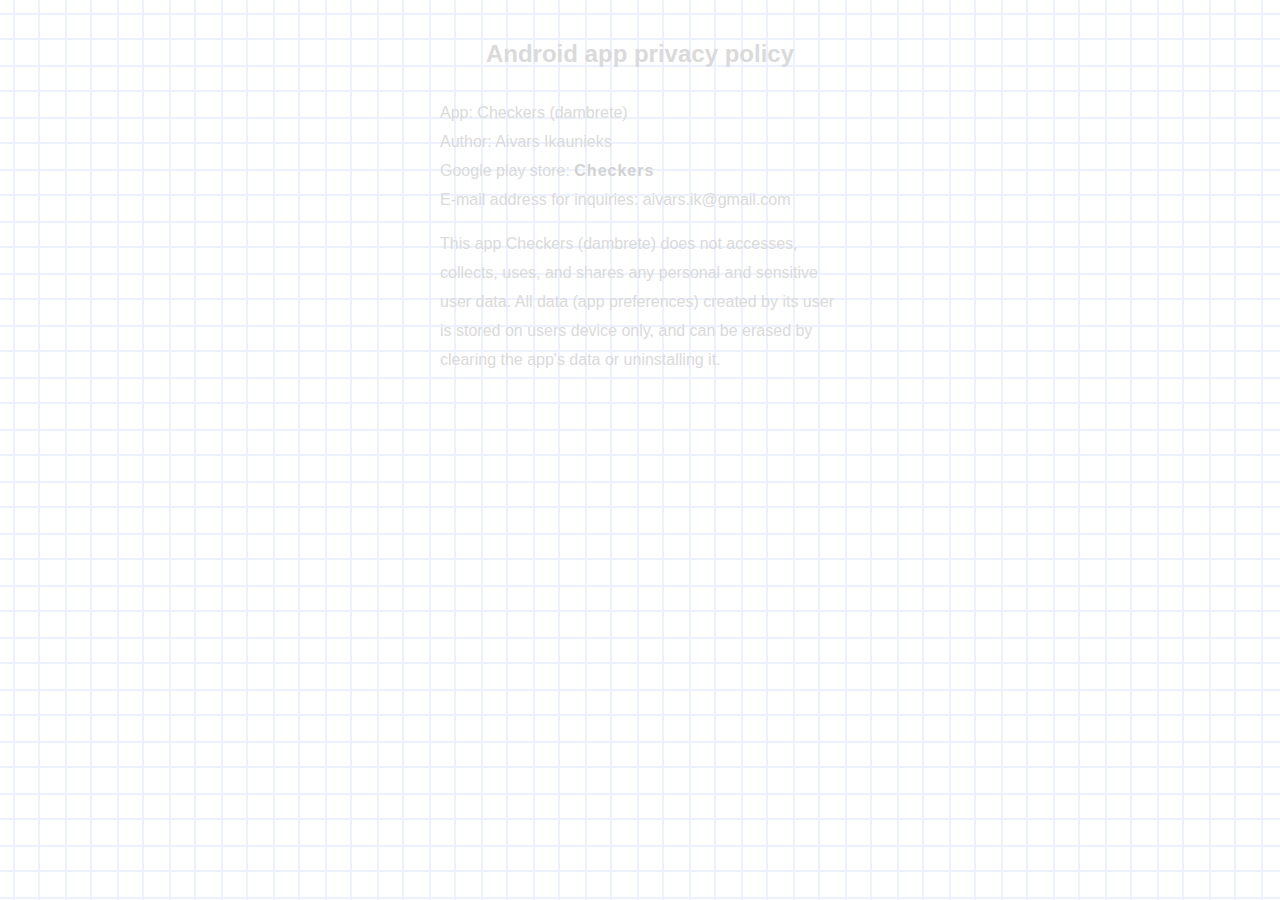
<file: privacy2.html>
﻿<!DOCTYPE html PUBLIC "-//W3C//DTD XHTML 1.0 Transitional//EN" "http://www.w3.org/TR/xhtml1/DTD/xhtml1-transitional.dtd">
<html xmlns="http://www.w3.org/1999/xhtml">
<head>
<meta http-equiv="Content-Type" content="text/html; charset=utf-8" />

<meta name="description" content="Android app Dambrete privacy policy." />

<title>Android app Dambrete privacy policy</title>

<link rel="stylesheet" type="text/css" href="style.css">

</head>

<body style="background-image: url('./img/a6.bmp')">

<table align="center" style="padding: 0" border="0" cellspacing="0" cellpadding="0">
<tr>
<td style="width: 400px" class="style13">

<p  class="styleTitle1">Android app privacy policy</p>
<p>
App: Checkers (dambrete)<br/>
Author: Aivars Ikaunieks<br/>
Google play store: <a href="https://play.google.com/store/apps/details?id=com.camelrd.dambrete2">Checkers</a><br/>
E-mail address for inquiries: aivars.ik@gmail.com
</p>
<p>
This app Checkers (dambrete) does not accesses, collects, uses, and shares any 
personal and sensitive user data. All data (app preferences) created by its user 
is stored on users device only, and can be erased by clearing 
the app's data or uninstalling it.
</p>
</td></tr></table>
</body>

</html>
</file>
<file: style.css>
:root {
	--common-background-color: #161616;
	--main-background-color: #1f1f1f;
	--main-color: #dadada;
	--heading-color: #fdfdfd;
	--blockquote-color: #7c7c7c;
	--blockquote-cite-color: #333;
	--menu-color-hover: #a3a1a1;
	--a-color: #cb2b78;
}	

body{
	color: var(--main-color);
	background-image: url('./img/a62.bmp');
	--background: var(--main-background-color);
	--font-size: 1.125rem;
    line-height: 1.8;		
	font-family: "Roboto", sans-serif;
}

.fixed-div {
	position: fixed;
	top: 0;
	left: 0;
	width: 100%;
	height: 70px;
    line-height: 1;		
	background: #1C2029;
	background-image: url('./img/a62.bmp');
	/*background: var(--common-background-color);*/
  }

  .scrollable-div {
	margin-top: 70px;
	overflow: auto;
  }


#site-header {
	display: block;
	min-height: 70px;
	position: relative;
}
.container {
	max-width: 1250px;
	width: 100%;
	margin-right: auto;
	margin-left: auto;
}

.inside-header {
	align-items: center;
    display: flex;
    justify-content: center;
}

.inside-header-branding {
	text-align: left;
	margin: 0;
	padding: 0;
	width: 50%;
	overflow: hidden;
}

.site-nav {
	text-align: left;
    width: 50%;
	display: flex;
	text-align: center;	
}
.site-nav-items {
	margin-left: auto;
	text-align: right;
	box-sizing: border-box;
	display: inline;
	line-height: 1.8;
}
.site-nav-item {
	text-align: right;
	display: inline-block;
	vertical-align: baseline;	
	padding: 0 1.0625rem;
}

.klons1 {
	font-size: 2.2rem;
	font-weight:900;
	letter-spacing: 5px;
	line-height: 1.3;
	margin: 0;
	padding: 0;	
}

.klons11 {
	letter-spacing: 5px;
}

.klons1a {
	font-family: "Nunito Sans", sans-serif;
	color: #ebebeb;
	font-size: 1rem;
	font-weight: 700;
	letter-spacing: 2px;
	line-height: 1.3;
	margin: 0;
	padding: 0;	
}

.klons2 {
	color: #ebebeb;
	font-size: 24px;
}

.content0{
	margin-left: 3rem;
	margin-top: 1rem;
	margin-bottom: 3rem;
	margin-right: 3rem;
	padding: 1rem;
}

.content1{
	margin-left: 3rem;
	margin-top: 3rem;
	margin-bottom: 3rem;
	margin-right: auto;
	padding: 1rem;
	--background: var(--common-background-color);
	max-width: 1000px;
}

.content2{
	margin-left: auto;
	margin-top: 3rem;
	margin-bottom: 3rem;
	margin-right: 3rem;
	padding: 1rem;
	--background: var(--common-background-color);
	max-width: 1000px;
}

.img-center{
	text-align: center;
	margin: 10px;
}

.img-left{
	text-align: left;
	margin-top: 10px;
	margin-left: 10px;
}

.fragment-container-h1
{
	text-align: left;
	font-size: 2rem;
	font-weight: 700;
	line-height: 2rem;
	padding-top: 2rem;
	padding-bottom: 2rem;
}


.fragment-container-h1-center
{
	text-align: center;
	font-size: 2rem;
	font-weight: 700;
	line-height: 2rem;
	padding-top: 2rem;
	padding-bottom: 2rem;
}

.fragment-h1
{
	text-indent: 0;
	max-width: 60%;
	margin-right: auto;
	margin-left: 0;
	margin-top: 0;
	margin-bottom: 0;
}

.fragment-h1-center 
{
	text-indent: 0;
	max-width: 60%;
	margin-right: auto;
	margin-left: auto;
	margin-top: 0;
	margin-bottom: 0;
}

.fragment-h1
{
	font-size: 2rem;
	text-indent: 0;
	max-width: 60%;
	margin-right: auto;
	margin-left: 0;
	margin-top: 0;
	margin-bottom: 0;
	font-weight: 700;
	line-height: 2rem;
}

.color-ver {
	color: #c8bfadde;
}

a {
	font-family: "Roboto", sans-serif;
	color: #d2d2d2;
	text-decoration: none;
	font-weight: bold;
	background-color: transparent;
	vertical-align: baseline;
	letter-spacing: 1px;
}

a:hover {
  color: var(--menu-color-hover);
}

ul {
	margin-top: 0; 
	margin-bottom: 0
}

table {
 	margin-top: 0; 
	margin-bottom: 0 
}
.styleTD{
	border-right-style: solid;
	border-right-width: thick;
	border-right-color: #ffffff;
}
.styleTitle1 {
	margin-top: 1; 
	margin-bottom: 1;
	font-size: 24px;
	font-weight: 700;
	text-align: center;
}

.styleH3 {
	margin-top: 10px;
	margin-bottom: 0;
	--font-family: Arial;
	font-weight: bold;
}

.stylePCenter {
	text-align: center;
	--font-family: Arial;
}

.downlaod-button {
	text-align: center;
	font-size: 1.3rem;
	font-weight: 500;
	margin-left: auto;
	margin-right: auto;
	align-content: center;
	padding: 0.5rem;
	background: var(--main-background-color);
}
.downlaod-button a:hover {
	color: var(--a-color);
}

.center-content{
	text-align: center;
}

.styleEmail {
	color: #000080;
	font-weight: bold;
}
.stylePVer {
	margin-top: 5;
	margin-bottom: 10;
	font-weight: 500;
	text-align: center;
	color: #f0cfe2de;
}
.styleIMG {
	border-width: 0px;
}

.row-line1
{
	width: 600px;
	border-top-style: solid; 
	border-top-width:  1px; 
	border-top-color: var(--main-color);
}
.row-line2
{
	border-top-style: solid; 
	border-top-width:  1px; 
	border-top-color: var(--main-color);
}
</file>
